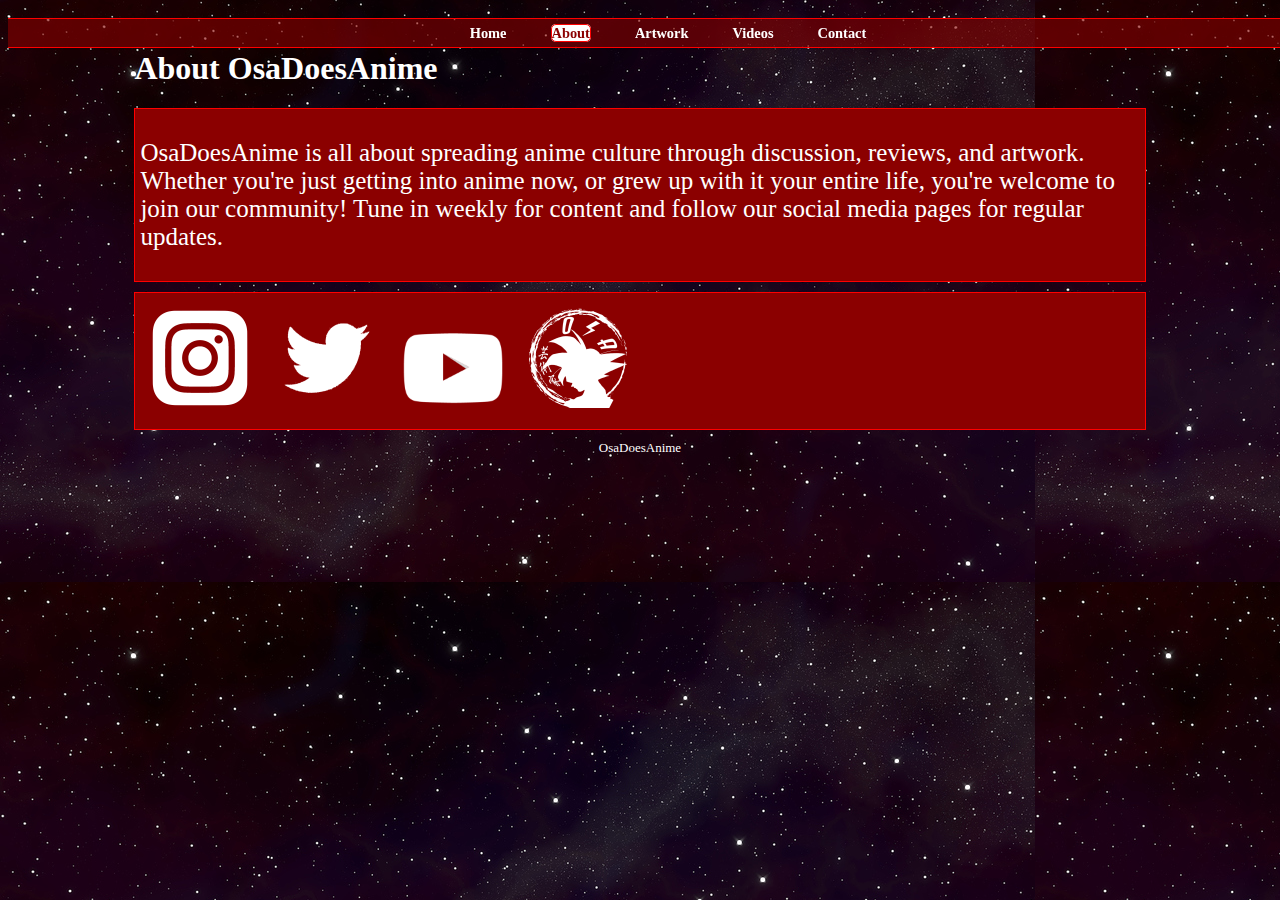
<file: about.html>
<!DOCTYPE html>
<html lang="en">
  <head>
    <!-- Required meta tags -->
    <meta charset="utf-8">
    <meta name="viewport" content="width=device-width, initial-scale=1, shrink-to-fit=no">
    <!-- My favicon -->
    <link rel="icon" type="image/png" href="resources/AllWhite.png"/>
    <!-- Bootstrap CSS -->
    <link rel="stylesheet" href="https://stackpath.bootstrapcdn.com/bootstrap/4.1.3/css/bootstrap.min.css" integrity="sha384-MCw98/SFnGE8fJT3GXwEOngsV7Zt27NXFoaoApmYm81iuXoPkFOJwJ8ERdknLPMO" crossorigin="anonymous">
    <!-- My CSS -->
    <link href="styles.css" rel="stylesheet">
    <!-- HTML-only Head Opens TODO -->
    <title>OsaDoesAnime | About</title>
    <!-- HTML-only Head Closes -->
  </head>
  <body>
    <!--HTML Body Opens TODO-->
    <div id="mainMenu">
        <div id="pseudoElement">
            &nbsp <!-- Only way a div can take up space without having text inside-->
        </div>
        <ul>
            <li><a href="index.html" class="nonSelectedPage" onmousedown="clickSound()">Home</a></li>
            <li><a href="about.html" class="selectedPage" onmousedown="clickSound()">About</a></li>
            <li><a href="artwork.html" class="nonSelectedPage" onmousedown="clickSound()">Artwork</a></li>
            <li><a href="videos.html" class="nonSelectedPage" onmousedown="clickSound()">Videos</a></li>
            <li><a href="contact.html" class="nonSelectedPage" onmousedown="clickSound()">Contact</a></li>
        </ul>
    </div>
    <div class="pageContainer">
      <span ><h1>About OsaDoesAnime</h1></span>
      <div class="contentContainer">
        <p>OsaDoesAnime is all about spreading anime culture through discussion, reviews, and artwork. Whether you're just getting into anime now, or grew up with it your entire life, you're welcome to join our community! Tune in weekly for content and follow our social media pages for regular updates.</p>
      </div>
      <div class="contentContainer">
          <a href="http://www.instagram.com/osadoesart" target="_blank">
          <img  class = "socials" src="resources/Instagram_White.png" alt="@OsaDoesArt on Instagram">
          </a>
          <a href="http://www.twitter.com/osadoesart" target="_blank">
            <img class = "socials" src="resources/Twitter_White.png" alt="@OsaDoesArt on Twitter">
          </a>
          <a href="https://www.youtube.com/channel/UCzU7EcP_GffCu5MvM2Qq6Bw" target="_blank">
            <img  class = "socials" src="resources/YouTube_White.png" alt="OsaDoesAnime on YouTube">
          </a>
          <a href="index.html" target="_blank">
          <img  class = "socials" src="resources/AllWhite.png" alt="OsaDoesAnime on YouTube">
          </a>
      </div>
    </div>




    <!--HTML Body Closes-->
    <!-- Optional JavaScript Opens -->
    <script>
      var click = new Audio();
      click.src = "resources/FGBS(5).wav";
      function clickSound()
      {
        click.play();
        click.currentTime=0;
      }

    </script>
    <!-- Optional JavaScript Closes -->
    <!-- jQuery first, then Popper.js, then Bootstrap JS -->
    <script src="https://code.jquery.com/jquery-3.3.1.slim.min.js" integrity="sha384-q8i/X+965DzO0rT7abK41JStQIAqVgRVzpbzo5smXKp4YfRvH+8abtTE1Pi6jizo" crossorigin="anonymous"></script>
    <script src="https://cdnjs.cloudflare.com/ajax/libs/popper.js/1.14.3/umd/popper.min.js" integrity="sha384-ZMP7rVo3mIykV+2+9J3UJ46jBk0WLaUAdn689aCwoqbBJiSnjAK/l8WvCWPIPm49" crossorigin="anonymous"></script>
    <script src="https://stackpath.bootstrapcdn.com/bootstrap/4.1.3/js/bootstrap.min.js" integrity="sha384-ChfqqxuZUCnJSK3+MXmPNIyE6ZbWh2IMqE241rYiqJxyMiZ6OW/JmZQ5stwEULTy" crossorigin="anonymous"></script>
  </body>
  <footer class="footer">
  <!--HTML Footer Opens-->
      OsaDoesAnime
  <!--HTML Footer Closes-->
  </footer>
</html>
</file>
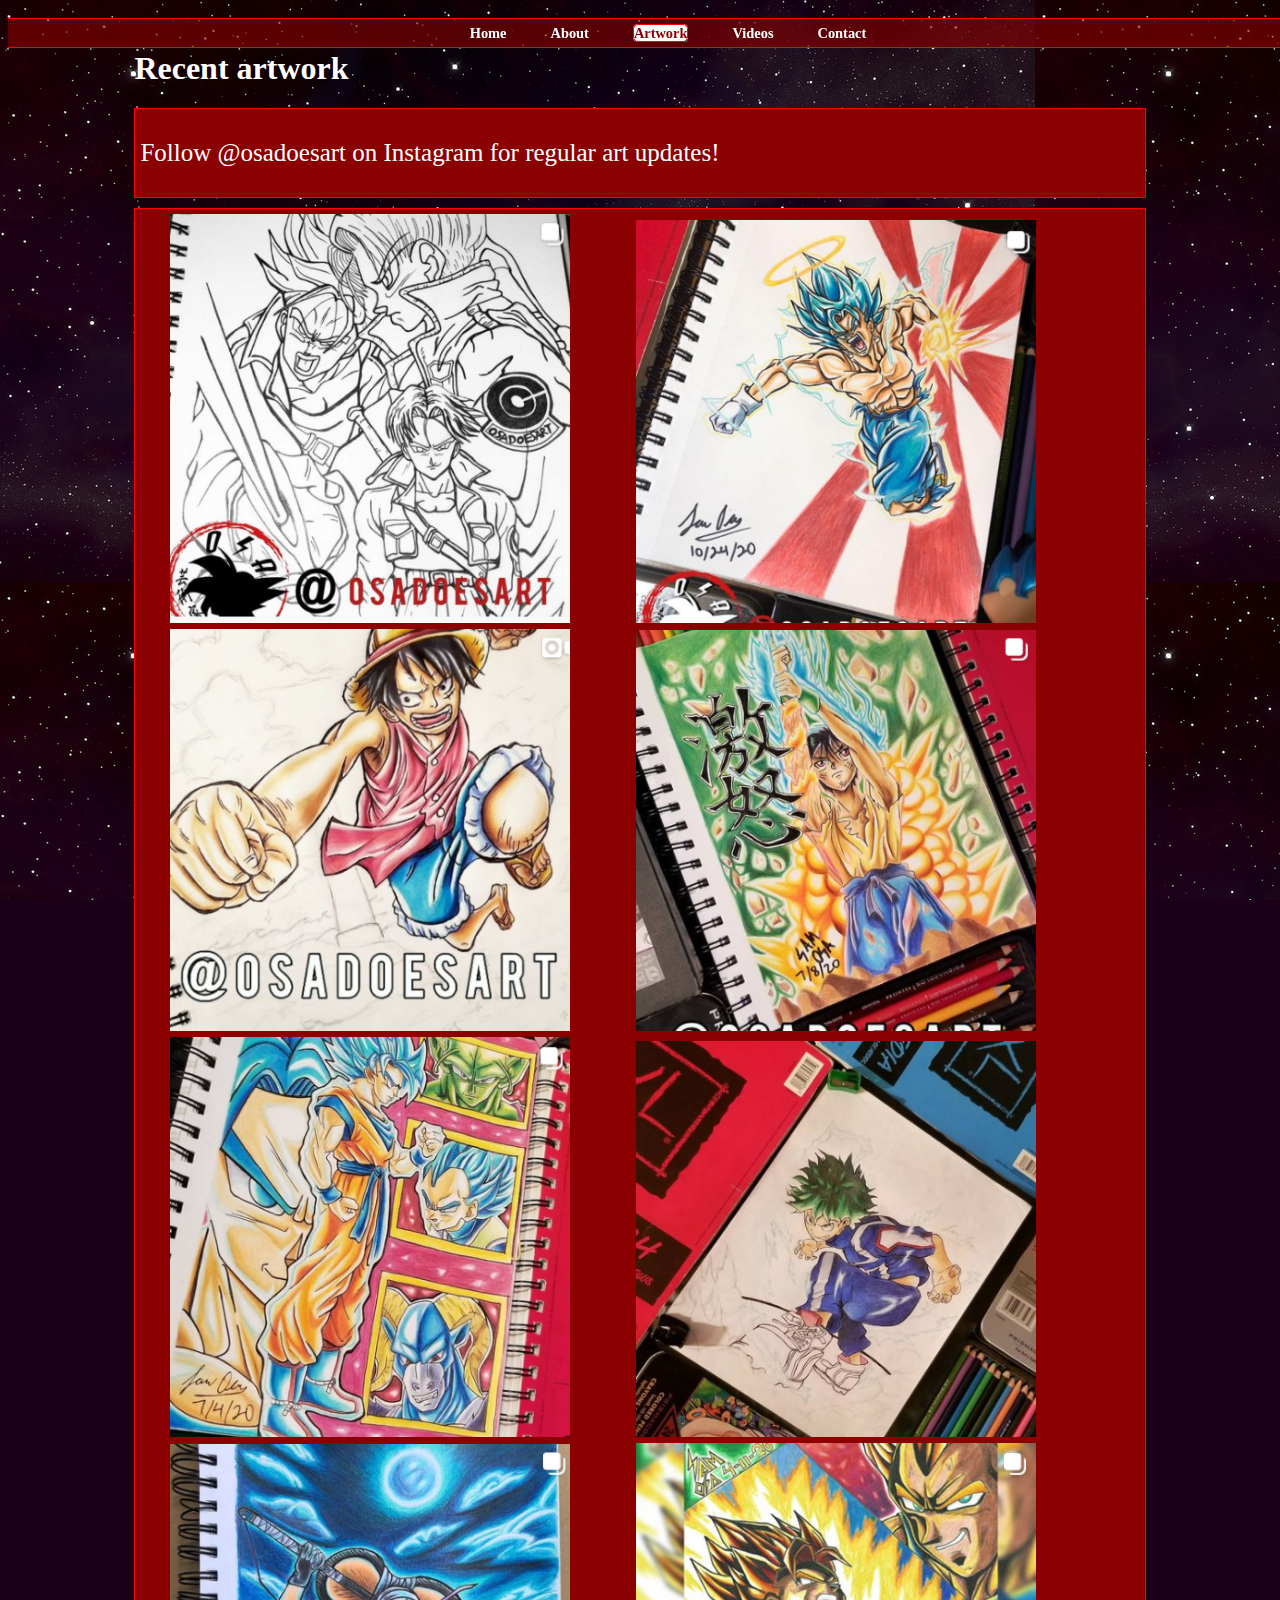
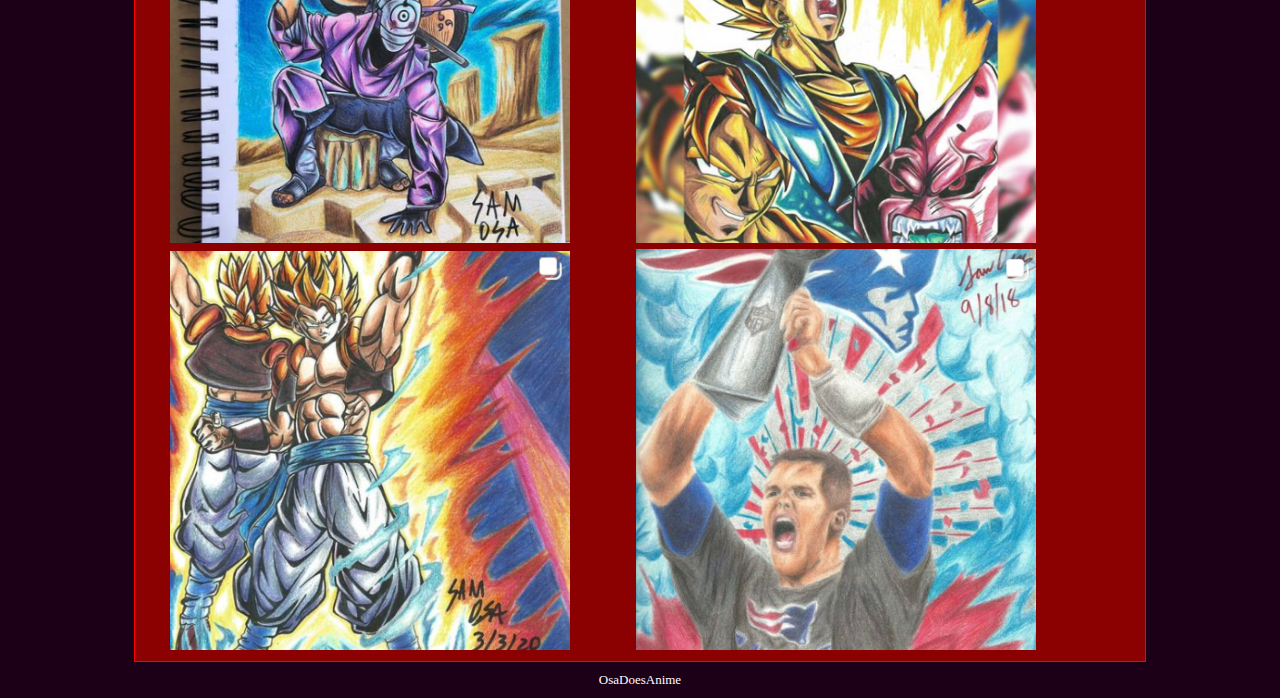
<file: artwork.html>
<!DOCTYPE html>
<html lang="en">
  <head>
    <!-- Required meta tags -->
    <meta charset="utf-8">
    <meta name="viewport" content="width=device-width, initial-scale=1, shrink-to-fit=no">
    <!-- My favicon -->
    <link rel="icon" type="image/png" href="resources/AllWhite.png"/>
    <!-- Bootstrap CSS -->
    <link rel="stylesheet" href="https://stackpath.bootstrapcdn.com/bootstrap/4.1.3/css/bootstrap.min.css" integrity="sha384-MCw98/SFnGE8fJT3GXwEOngsV7Zt27NXFoaoApmYm81iuXoPkFOJwJ8ERdknLPMO" crossorigin="anonymous">
    <!-- My CSS -->
    <link href="styles.css" rel="stylesheet">
    <!-- HTML-only Head Opens TODO -->
    <title>OsaDoesAnime | Videos</title>
    <!-- HTML-only Head Closes -->
  </head>
  <body>
    <!--HTML Body Opens TODO-->
    <div id="mainMenu">
        <div id="pseudoElement">
            &nbsp <!-- Only way a div can take up space without having text inside-->
        </div>
        <ul>
            <li><a href="index.html" class="nonSelectedPage" onmousedown="clickSound()">Home</a></li>
            <li><a href="about.html" class="nonSelectedPage" onmousedown="clickSound()">About</a></li>
            <li><a href="artwork.html" class="selectedPage" onmousedown="clickSound()">Artwork</a></li>
            <li><a href="videos.html" class="nonSelectedPage" onmousedown="clickSound()">Videos</a></li>
            <li><a href="contact.html" class="nonSelectedPage" onmousedown="clickSound()">Contact</a></li>
        </ul>
    </div>
    <div class="pageContainer">
      <span ><h1>Recent artwork</h1></span>
      <div class="contentContainer">
        <p>Follow @osadoesart on Instagram for regular art updates!</p>
      </div>
      <div class="contentContainer">
          <img  class = "thumbs" src="artwork/art1.PNG">
          <img  class = "thumbs" src="artwork/art2.PNG">
          <img  class = "thumbs" src="artwork/art3.PNG">
          <img  class = "thumbs" src="artwork/art4.PNG">
          <img  class = "thumbs" src="artwork/art5.PNG">
          <img  class = "thumbs" src="artwork/art6.PNG">
          <img  class = "thumbs" src="artwork/art7.PNG">
          <img  class = "thumbs" src="artwork/art8.PNG">
          <img  class = "thumbs" src="artwork/art9.PNG">
          <img  class = "thumbs" src="artwork/art10.PNG">
        </a>
      </div>
    </div>




    <!--HTML Body Closes-->
    <!-- Optional JavaScript Opens -->
    <script>
      var click = new Audio();
      click.src = "resources/FGBS(5).wav";
      function clickSound()
      {
        click.play();
        click.currentTime=0;
      }

    </script>
    <!-- Optional JavaScript Closes -->
    <!-- jQuery first, then Popper.js, then Bootstrap JS -->
    <script src="https://code.jquery.com/jquery-3.3.1.slim.min.js" integrity="sha384-q8i/X+965DzO0rT7abK41JStQIAqVgRVzpbzo5smXKp4YfRvH+8abtTE1Pi6jizo" crossorigin="anonymous"></script>
    <script src="https://cdnjs.cloudflare.com/ajax/libs/popper.js/1.14.3/umd/popper.min.js" integrity="sha384-ZMP7rVo3mIykV+2+9J3UJ46jBk0WLaUAdn689aCwoqbBJiSnjAK/l8WvCWPIPm49" crossorigin="anonymous"></script>
    <script src="https://stackpath.bootstrapcdn.com/bootstrap/4.1.3/js/bootstrap.min.js" integrity="sha384-ChfqqxuZUCnJSK3+MXmPNIyE6ZbWh2IMqE241rYiqJxyMiZ6OW/JmZQ5stwEULTy" crossorigin="anonymous"></script>
  </body>
  <footer class="footer">
  <!--HTML Footer Opens-->
      OsaDoesAnime
  <!--HTML Footer Closes-->
  </footer>
</html>
</file>
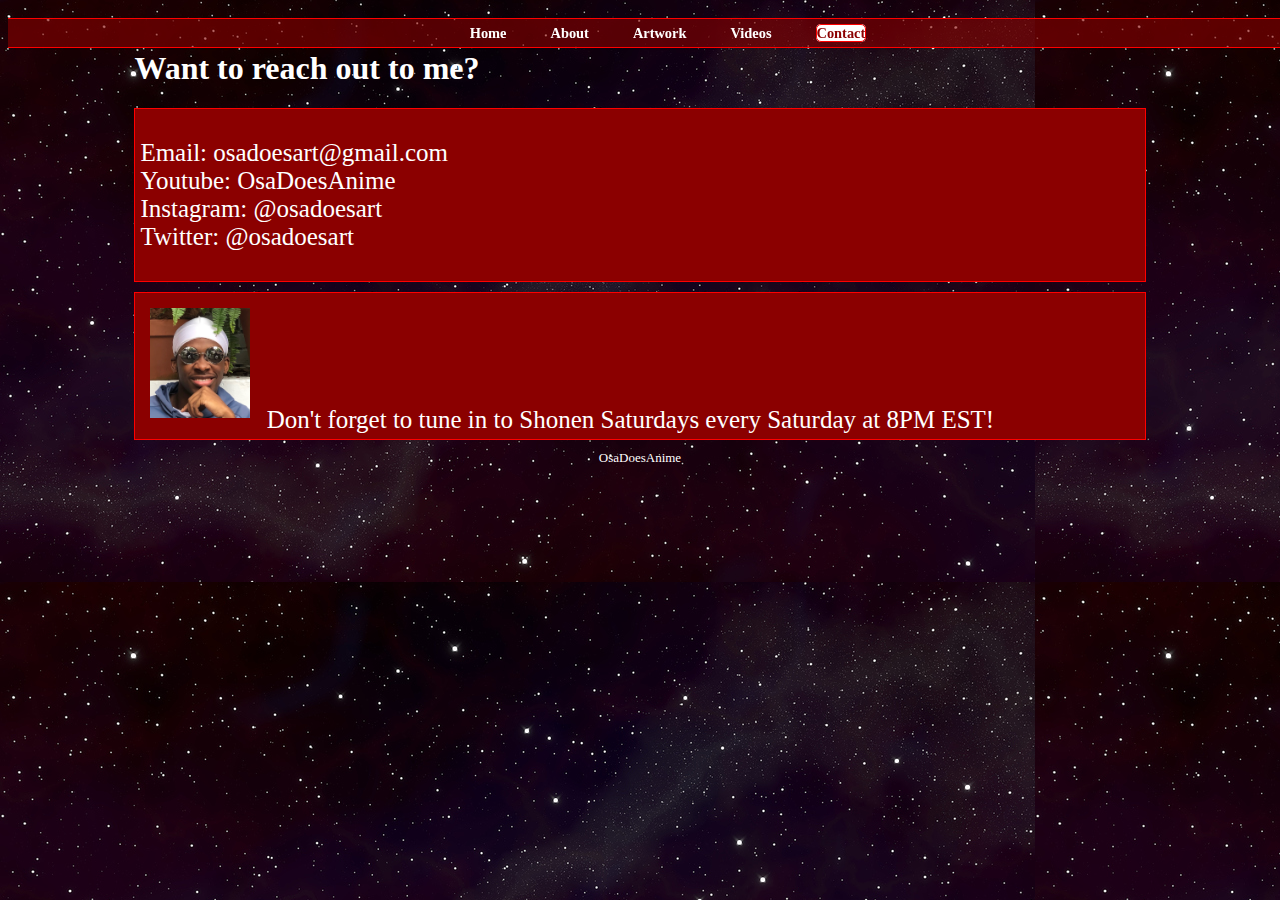
<file: contact.html>
<!DOCTYPE html>
<html lang="en">
  <head>
    <!-- Required meta tags -->
    <meta charset="utf-8">
    <meta name="viewport" content="width=device-width, initial-scale=1, shrink-to-fit=no">
    <!-- My favicon -->
    <link rel="icon" type="image/png" href="resources/AllWhite.png"/>
    <!-- Bootstrap CSS -->
    <link rel="stylesheet" href="https://stackpath.bootstrapcdn.com/bootstrap/4.1.3/css/bootstrap.min.css" integrity="sha384-MCw98/SFnGE8fJT3GXwEOngsV7Zt27NXFoaoApmYm81iuXoPkFOJwJ8ERdknLPMO" crossorigin="anonymous">
    <!-- My CSS -->
    <link href="styles.css" rel="stylesheet">
    <!-- HTML-only Head Opens TODO -->
    <title>OsaDoesAnime | About</title>
    <!-- HTML-only Head Closes -->
  </head>
  <body>
    <!--HTML Body Opens TODO-->
    <div id="mainMenu">
        <div id="pseudoElement">
            &nbsp <!-- Only way a div can take up space without having text inside-->
        </div>
        <ul>
            <li><a href="index.html" class="nonSelectedPage" onmousedown="clickSound()">Home</a></li>
            <li><a href="about.html" class="nonSelectedPage" onmousedown="clickSound()">About</a></li>
            <li><a href="artwork.html" class="nonSelectedPage" onmousedown="clickSound()">Artwork</a></li>
            <li><a href="videos.html" class="nonSelectedPage" onmousedown="clickSound()">Videos</a></li>
            <li><a href="contact.html" class="selectedPage" onmousedown="clickSound()">Contact</a></li>
        </ul>
    </div>
    <div class="pageContainer">
      <span ><h1>Want to reach out to me? </h1> </span>
      <div class="contentContainer">
        <p>

          Email: osadoesart@gmail.com
          <br>
          Youtube: OsaDoesAnime
          <br>
          Instagram: @osadoesart
          <br>
          Twitter: @osadoesart
        </p>
      </div>
      <div class="contentContainer">
          <img  class = "socials rounded-circle" src="resources/Young Emperor.jpg" alt="Me!"> <!--Rounded Circle is a bootstrap CSS feature-->
          Don't forget to tune in to Shonen Saturdays every Saturday at 8PM EST!
      </div>
    </div>




    <!--HTML Body Closes-->
    <!-- Optional JavaScript Opens -->
    <script>
      var click = new Audio();
      click.src = "resources/FGBS(5).wav";
      function clickSound()
      {
        click.play();
        click.currentTime=0;
      }

    </script>
    <!-- Optional JavaScript Closes -->
    <!-- jQuery first, then Popper.js, then Bootstrap JS -->
    <script src="https://code.jquery.com/jquery-3.3.1.slim.min.js" integrity="sha384-q8i/X+965DzO0rT7abK41JStQIAqVgRVzpbzo5smXKp4YfRvH+8abtTE1Pi6jizo" crossorigin="anonymous"></script>
    <script src="https://cdnjs.cloudflare.com/ajax/libs/popper.js/1.14.3/umd/popper.min.js" integrity="sha384-ZMP7rVo3mIykV+2+9J3UJ46jBk0WLaUAdn689aCwoqbBJiSnjAK/l8WvCWPIPm49" crossorigin="anonymous"></script>
    <script src="https://stackpath.bootstrapcdn.com/bootstrap/4.1.3/js/bootstrap.min.js" integrity="sha384-ChfqqxuZUCnJSK3+MXmPNIyE6ZbWh2IMqE241rYiqJxyMiZ6OW/JmZQ5stwEULTy" crossorigin="anonymous"></script>
  </body>
  <footer class="footer">
  <!--HTML Footer Opens-->
      OsaDoesAnime
  <!--HTML Footer Closes-->
  </footer>
</html>
</file>
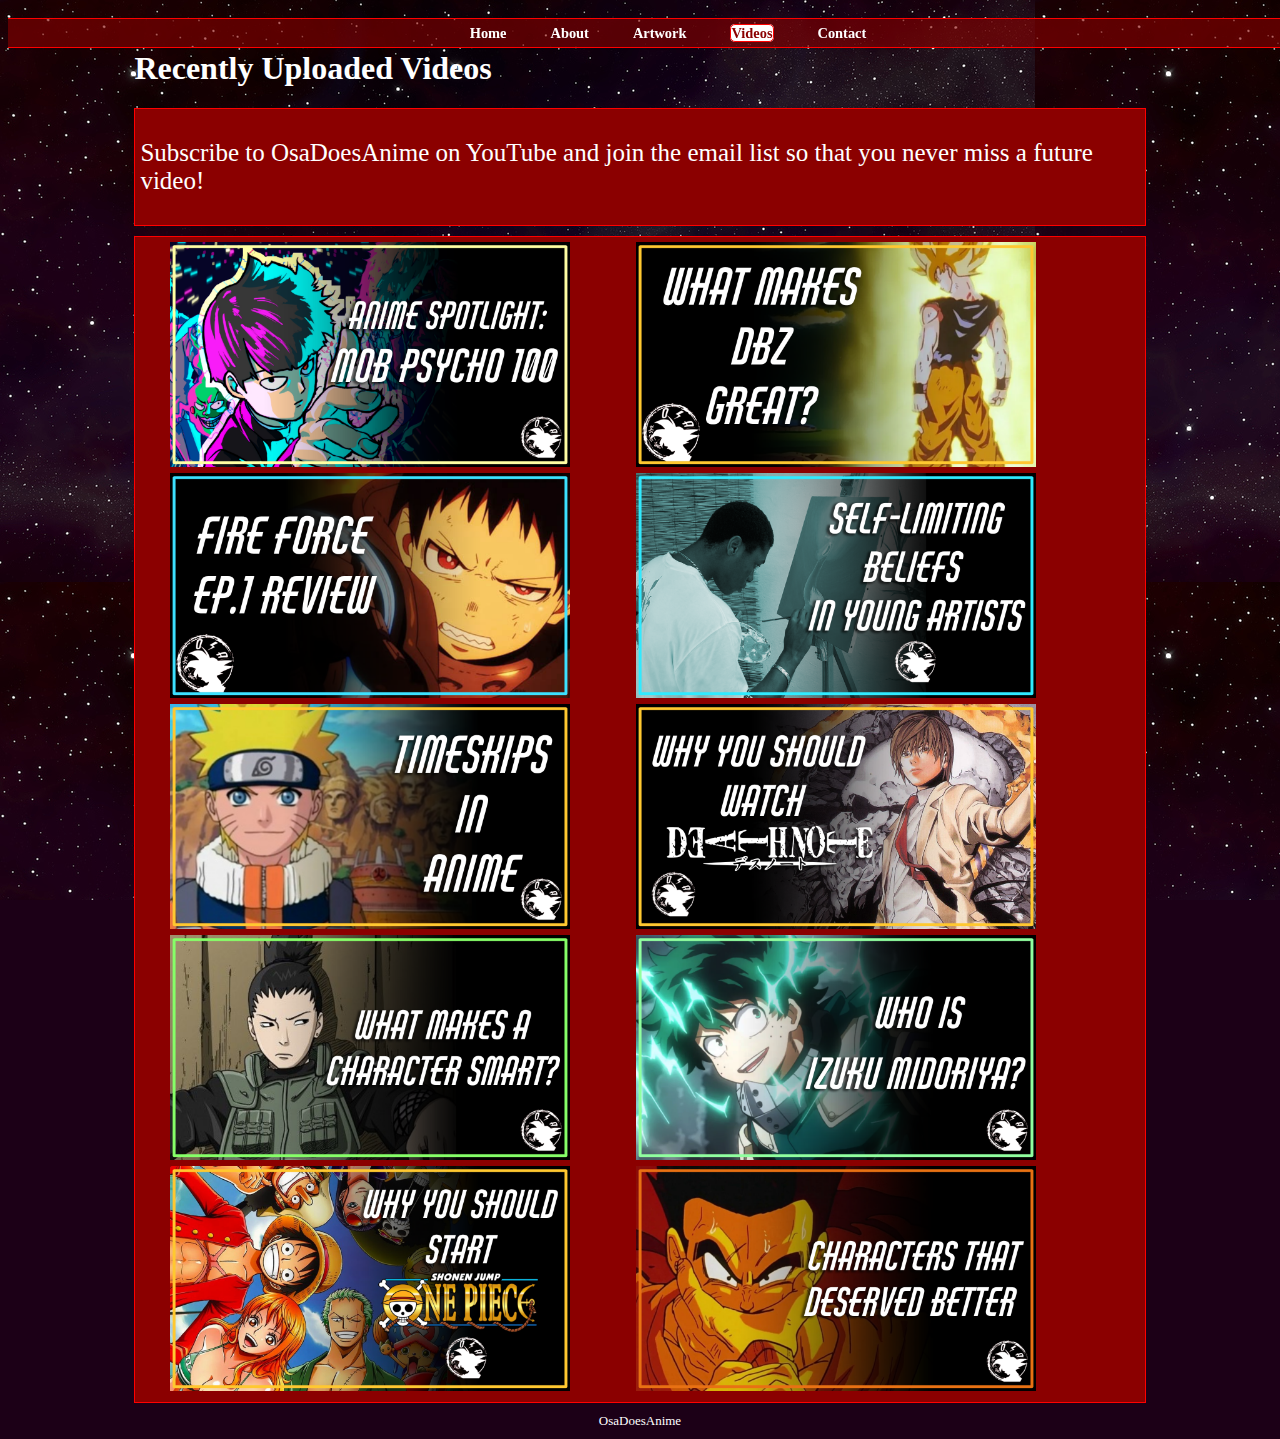
<file: videos.html>
<!DOCTYPE html>
<html lang="en">
  <head>
    <!-- Required meta tags -->
    <meta charset="utf-8">
    <meta name="viewport" content="width=device-width, initial-scale=1, shrink-to-fit=no">
    <!-- My favicon -->
    <link rel="icon" type="image/png" href="resources/AllWhite.png"/>
    <!-- Bootstrap CSS -->
    <link rel="stylesheet" href="https://stackpath.bootstrapcdn.com/bootstrap/4.1.3/css/bootstrap.min.css" integrity="sha384-MCw98/SFnGE8fJT3GXwEOngsV7Zt27NXFoaoApmYm81iuXoPkFOJwJ8ERdknLPMO" crossorigin="anonymous">
    <!-- My CSS -->
    <link href="styles.css" rel="stylesheet">
    <!-- HTML-only Head Opens TODO -->
    <title>OsaDoesAnime | Videos</title>
    <!-- HTML-only Head Closes -->
  </head>
  <body>
    <!--HTML Body Opens TODO-->
    <div id="mainMenu">
        <div id="pseudoElement">
            &nbsp <!-- Only way a div can take up space without having text inside-->
        </div>
        <ul>
            <li><a href="index.html" class="nonSelectedPage" onmousedown="clickSound()">Home</a></li>
            <li><a href="about.html" class="nonSelectedPage" onmousedown="clickSound()">About</a></li>
            <li><a href="artwork.html" class="nonSelectedPage" onmousedown="clickSound()">Artwork</a></li>
            <li><a href="videos.html" class="selectedPage" onmousedown="clickSound()">Videos</a></li>
            <li><a href="contact.html" class="nonSelectedPage" onmousedown="clickSound()">Contact</a></li>
        </ul>
    </div>
    <div class="pageContainer">
      <span ><h1>Recently Uploaded Videos</h1></span>
      <div class="contentContainer">
        <p>Subscribe to OsaDoesAnime on YouTube and join the email list so that you never miss a future video!</p>
      </div>
      <div class="contentContainer">
        <a href="https://www.youtube.com/channel/UCzU7EcP_GffCu5MvM2Qq6Bw/videos" target="_blank">
          <img  class = "thumbs" src="videothumb/MobPsycho100.png" alt="Mob Psycho 100 Review">
        </a>
        <a href="https://www.youtube.com/watch?v=ZqcktBkmU60&t=189s" target="_blank">
          <img  class = "thumbs" src="videothumb/DBZGreatThumbnail.png" alt="What Makes DBZ Great?">
        </a>
        <a href="https://www.youtube.com/channel/UCzU7EcP_GffCu5MvM2Qq6Bw/videos" target="_blank">
          <img  class = "thumbs" src="videothumb/FireForceEP1Thumbnail.png" alt="Fire Force Episode 1 Review">
        </a>
        <a href="https://www.youtube.com/watch?v=tGWWSDYsWlc&t=17s" target="_blank">
          <img  class = "thumbs" src="videothumb/Self-Limiting Beliefs in Young Artists - Blue.png" alt="Self-Limiting Beliefs in Young Artists">
        </a>
        <a href="https://www.youtube.com/channel/UCzU7EcP_GffCu5MvM2Qq6Bw/videos" target="_blank">
          <img  class = "thumbs" src="videothumb/TimeskipsInAnime1.png" alt="Timeskips in Anime">
        </a>
        <a href="https://www.youtube.com/channel/UCzU7EcP_GffCu5MvM2Qq6Bw/videos" target="_blank">
          <img  class = "thumbs" src="videothumb/Version1.png" alt="Why You Should Watch Death Note">
        </a>
        <a href="https://www.youtube.com/channel/UCzU7EcP_GffCu5MvM2Qq6Bw/videos" target="_blank">
          <img  class = "thumbs" src="videothumb/What Makes A Character Smart.png" alt="What Makes A Character Smart?">
        </a>
        <a href="https://www.youtube.com/channel/UCzU7EcP_GffCu5MvM2Qq6Bw/videos" target="_blank">
          <img  class = "thumbs" src="videothumb/Who is Izuku Midoriya.png" alt="Who is Izuku Midoriya?">
        </a>
        <a href="https://www.youtube.com/watch?v=jxa7ahuetHI&t=5s" target="_blank">
          <img  class = "thumbs" src="videothumb/Why You Should Watch One Piece.png" alt="Why You Should Watch One Piece">
        </a>
        <a href="https://www.youtube.com/channel/UCzU7EcP_GffCu5MvM2Qq6Bw/videos" target="_blank">
          <img  class = "thumbs" src="videothumb/Characters that deserved better.png" alt="Characters that deserved better">
        </a>
      </div>
    </div>




    <!--HTML Body Closes-->
    <!-- Optional JavaScript Opens -->
    <script>
      var click = new Audio();
      click.src = "resources/FGBS(5).wav";
      function clickSound()
      {
        click.play();
        click.currentTime=0;
      }

    </script>
    <!-- Optional JavaScript Closes -->
    <!-- jQuery first, then Popper.js, then Bootstrap JS -->
    <script src="https://code.jquery.com/jquery-3.3.1.slim.min.js" integrity="sha384-q8i/X+965DzO0rT7abK41JStQIAqVgRVzpbzo5smXKp4YfRvH+8abtTE1Pi6jizo" crossorigin="anonymous"></script>
    <script src="https://cdnjs.cloudflare.com/ajax/libs/popper.js/1.14.3/umd/popper.min.js" integrity="sha384-ZMP7rVo3mIykV+2+9J3UJ46jBk0WLaUAdn689aCwoqbBJiSnjAK/l8WvCWPIPm49" crossorigin="anonymous"></script>
    <script src="https://stackpath.bootstrapcdn.com/bootstrap/4.1.3/js/bootstrap.min.js" integrity="sha384-ChfqqxuZUCnJSK3+MXmPNIyE6ZbWh2IMqE241rYiqJxyMiZ6OW/JmZQ5stwEULTy" crossorigin="anonymous"></script>
  </body>
  <footer class="footer">
  <!--HTML Footer Opens-->
      OsaDoesAnime
  <!--HTML Footer Closes-->
  </footer>
</html>
</file>
<file: styles.css>
body
{
    background-color: #1c0017;
    background-image: url("resources/space.jpg");
    background-attachment: fixed;

}
#mainMenu
{

    position:fixed;
    top:2%;
    text-align:center;
    width:100%;
    z-index: 999;
    border-top: 1.5px solid red;
    border-bottom: 1.5px solid red;

}
#mainMenu #pseudoElement
{
    position:absolute;
    /*background-image: url('spaceRed.jpg');*/
    background-color: darkred;
    width:100%;
    height:100%;

    opacity: .6;
}
#mainMenu ul
{
    position: relative;
    font-size:100%;
    margin:auto;

}
#mainMenu li
{
    list-style-type: none;
    display: inline-block;
    font-weight:bold;
    position: relative;
    margin:5px 20px;
    color:yellow;


}
#mainMenu li a{
    font-size:90%;
}
li a:hover
{
    border:1px;
    background-color:red;
    border-style: solid;
    border-radius: 5px;
    text-decoration:none;
    color:white;
}
.nonSelectedPage
{
    color: white;
    text-decoration:none;

}

.selectedPage
{
    border:1px;
    background-color:white;
    color: darkred;
    border-style: solid;
    border-color:red;
    border-radius: 5px;
    text-decoration:none;
}
#watermarkContainer
{

    position:fixed;
    left:37.5%;
    top:17.5%;
    width:25%;

}

#watermark {
    display: block;
    width: 100%;
    height:inherit;
}
.footer
{
    font-size: small;
    color:white;
    text-align:center;
    margin:10px;
}
btn
{
    background-color: green; /* Green */
    border: 1px solid white;
    color: white;
    padding: 15px 32px;
    text-decoration: none;
    display: block;
    font-size: 16px;
    width:100%;
    top:0%;
    left:0%;
    position:relative;
    z-index:99;
}
#me{
    position:fixed;
    left:37.5%;
    top:25%;
    width:inherit;
    height:inherit;
}
h1{
    color:white;
    margin-left:10%;
    margin-right:10%;
}

.pageContainer{
    margin-top:50px;
}
.contentContainer{
    margin-top:10px;
    margin-left:10%;
    margin-right:10%;
    background-color:darkred;
    border: 1.5px solid red;
    font-size:25px;
    color:white;
    padding:5px;
}
.contentContainer .socials
{
    position:relative;
    margin:10px;/*top,right,bottom,left*/
    width:100px;
}
.contentContainer a
{
    text-decoration:none;
}
.contentContainer a:hover
{
    opacity:.6;
}
.contentContainer .thumbs
{
    position:relative;
    margin-left:3%;
    margin-right:3%;/*top,right,bottom,left*/
    width:40%;
}
</file>
